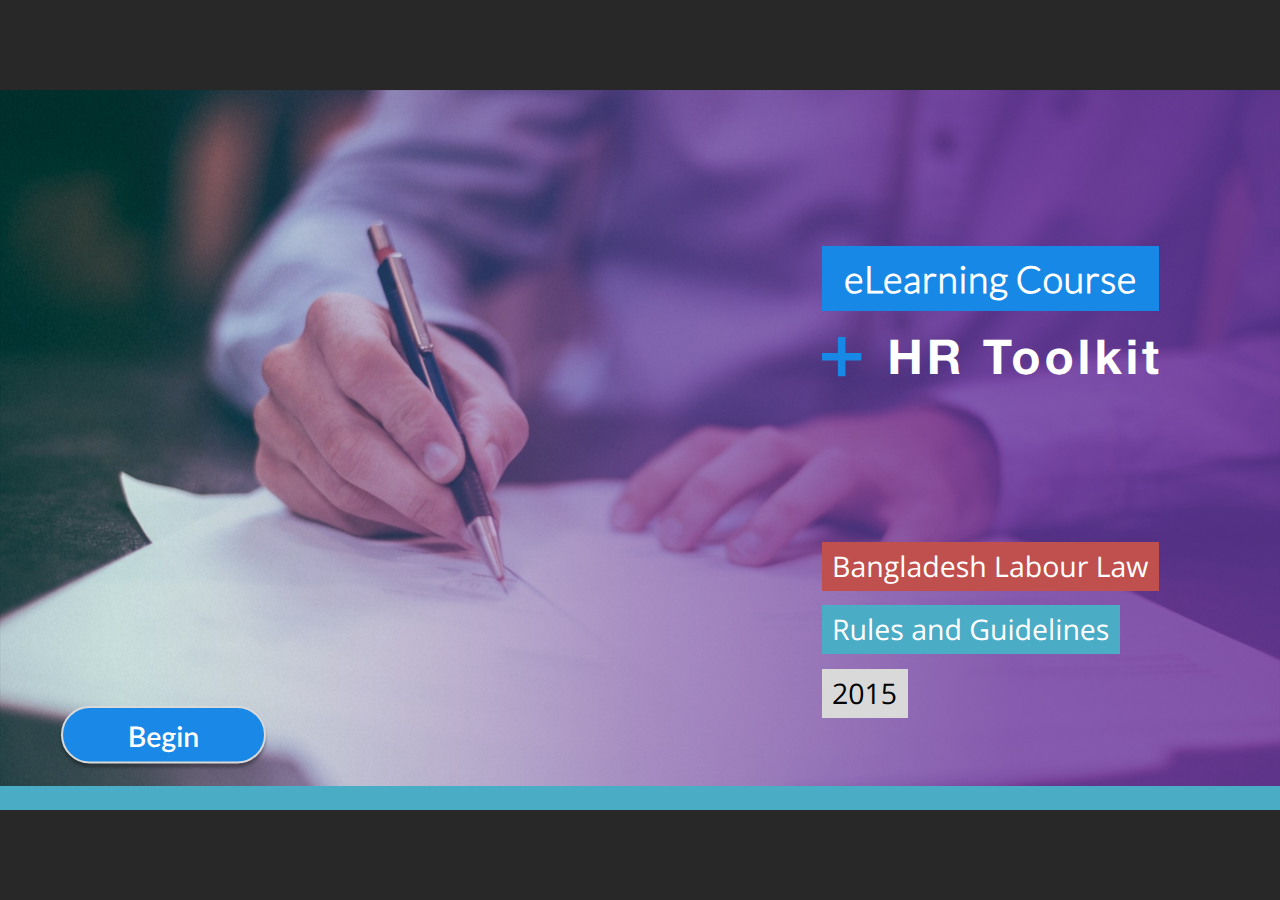
<file: index.html>
<!doctype html>
<html lang="en-US">
<head>
  <meta charset="utf-8">
  <!-- Created using Storyline 360 - http://www.articulate.com  -->
  <!-- version: 3.60.26947.0 -->
  <title>Bangladesh Labor Law S1</title>
  <meta http-equiv="x-ua-compatible" content="IE=edge"/>
  <meta name="viewport" content="width=device-width,initial-scale=1,user-scalable=no,shrink-to-fit=no,minimal-ui"/>
  <meta name="apple-mobile-web-app-capable" content="yes"/>
  <style>
    html, body { height: 100%; padding: 0; margin: 0 }
    #app { height: 100%; width: 100%; }
  </style>
  
  <script>window.THREE = { };</script>
</head>
<body style="background: #282828" class="cs-HTML theme-unified">
  <!-- 360 -->
  <script>!function(e){var i=/iPhone/i,o=/iPod/i,n=/iPad/i,t=/(?=.*\bAndroid\b)(?=.*\bMobile\b)/i,d=/Android/i,s=/(?=.*\bAndroid\b)(?=.*\bSD4930UR\b)/i,b=/(?=.*\bAndroid\b)(?=.*\b(?:KFOT|KFTT|KFJWI|KFJWA|KFSOWI|KFTHWI|KFTHWA|KFAPWI|KFAPWA|KFARWI|KFASWI|KFSAWI|KFSAWA)\b)/i,r=/IEMobile/i,h=/(?=.*\bWindows\b)(?=.*\bARM\b)/i,a=/BlackBerry/i,l=/BB10/i,p=/Opera Mini/i,f=/(CriOS|Chrome)(?=.*\bMobile\b)/i,u=/(?=.*\bFirefox\b)(?=.*\bMobile\b)/i,c=new RegExp("(?:Nexus 7|BNTV250|Kindle Fire|Silk|GT-P1000)","i"),w=function(e,i){return e.test(i)},A=function(e){var A=e||navigator.userAgent,v=A.split("[FBAN");if(void 0!==v[1]&&(A=v[0]),this.apple={phone:w(i,A),ipod:w(o,A),tablet:!w(i,A)&&w(n,A),device:w(i,A)||w(o,A)||w(n,A)},this.amazon={phone:w(s,A),tablet:!w(s,A)&&w(b,A),device:w(s,A)||w(b,A)},this.android={phone:w(s,A)||w(t,A),tablet:!w(s,A)&&!w(t,A)&&(w(b,A)||w(d,A)),device:w(s,A)||w(b,A)||w(t,A)||w(d,A)},this.windows={phone:w(r,A),tablet:w(h,A),device:w(r,A)||w(h,A)},this.other={blackberry:w(a,A),blackberry10:w(l,A),opera:w(p,A),firefox:w(u,A),chrome:w(f,A),device:w(a,A)||w(l,A)||w(p,A)||w(u,A)||w(f,A)},this.seven_inch=w(c,A),this.any=this.apple.device||this.android.device||this.windows.device||this.other.device||this.seven_inch,this.phone=this.apple.phone||this.android.phone||this.windows.phone,this.tablet=this.apple.tablet||this.android.tablet||this.windows.tablet,"undefined"==typeof window)return this},v=function(){var e=new A;return e.Class=A,e};"undefined"!=typeof module&&module.exports&&"undefined"==typeof window?module.exports=A:"undefined"!=typeof module&&module.exports&&"undefined"!=typeof window?module.exports=v():"function"==typeof define&&define.amd?define("isMobile",[],e.isMobile=v()):e.isMobile=v()}(this);
    window.isMobile.apple.tablet = window.isMobile.apple.tablet ||
      (navigator.platform === 'MacIntel' && navigator.maxTouchPoints > 1);
    window.isMobile.apple.device = window.isMobile.apple.device || window.isMobile.apple.tablet;
    window.isMobile.tablet = window.isMobile.tablet || window.isMobile.apple.tablet;
    window.isMobile.any = window.isMobile.any || window.isMobile.apple.tablet;
  </script>

  <div id="focus-sink" tabindex="-1"></div>

  <div id="preso"></div>
  <script>
    window.DS = {};
    window.globals = {
      DATA_PATH_BASE: '',
      HAS_FRAME: true,
      HAS_SLIDE: true,

      lmsPresent: false,
      tinCanPresent: false,
      cmi5Present: false,
      aoSupport: false,
      scale: 'noscale',
      captureRc: false,
      browserSize: 'fullscreen',
      bgColor: '#282828',
      features: 'InsertSvgPicture,MultipleQuizTracking,ThreeSixtyDegreeProgressTrackingExclusions',
      themeName: 'unified',
      preloaderColor: '#FFFFFF',
      suppressAnalytics: false,
      productChannel: 'stable',
      publishSource: 'storyline',
      aid: 'aid|4ba9cee7-a69f-4cc3-82ff-48612df9d399',
      cid: 'a75ae3fc-09f8-45c8-a8bb-6a73ce7f3a1f',
      playerVersion: '3.60.26947.0',
      maxIosVideoElements: 10,

      
      parseParams: function(qs) {
        if (window.globals.parsedParams != null) {
          return window.globals.parsedParams;
        }
        qs = (qs || window.location.search.substr(1)).split('+').join(' ');
        var params = {},
            tokens,
            re = /[?&]?([^=]+)=([^&]*)/g;

        while (tokens = re.exec(qs)) {
          params[decodeURIComponent(tokens[1]).trim()] =
            decodeURIComponent(tokens[2]).trim();
        }
        window.globals.parsedParams = params;
        return params;
      }

    };

    (function() {

      var classTypes = [ 'desktop', 'mobile', 'phone', 'tablet' ];

      var addDeviceClasses = function(prefix, testObj) {
        var curr, i;
        for (i = 0; i < classTypes.length; i++) {
          curr = classTypes[i];
          if (testObj[curr]) {
            document.body.classList.add(prefix + curr);
          }
        }
      };

      var params = window.globals.parseParams(),
          isDevicePreview = params.devicepreview === '1',
          isPhoneOverride = params.deviceType === 'phone' || (isDevicePreview && params.phone == '1'),
          isTabletOverride = (params.deviceType === 'tablet' || isDevicePreview) && !isPhoneOverride,
          isMobileOverride = isPhoneOverride || isTabletOverride;

      var deviceView = {
        desktop: !window.isMobile.any && !isMobileOverride,
        mobile: window.isMobile.any || isMobileOverride,
        phone: isPhoneOverride || (window.isMobile.phone && !isTabletOverride),
        tablet: isTabletOverride || window.isMobile.tablet
      };

      window.globals.deviceView = deviceView;
      window.isMobile.desktop = !window.isMobile.any;
      window.isMobile.mobile = window.isMobile.any;

      addDeviceClasses('view-', deviceView);

    })();
  </script>
  
  <script src='story_content/user.js' type=text/javascript></script>
  <div class="slide-loader"></div>

  <script>
    var doc = document, loader = doc.body.querySelector('.slide-loader'); [ 1, 2, 3 ].forEach(function(n) { var d = doc.createElement('div'); d.style.backgroundColor = window.globals.preloaderColor; d.classList.add('mobile-loader-dot'); d.classList.add('dot' + n); loader.appendChild(d); });
  </script>

  <div class="mobile-load-title-overlay" style="display: none">
    <div class="mobile-load-title">Bangladesh Labor Law S1</div>
  </div>

  <div class="mobile-chrome-warning"></div>

  <script>
    
    if (window.autoSpider && window.vInterfaceObject) {
      document.querySelector('.mobile-load-title-overlay').style.display = 'none';
    }
  </script>

  

  <link rel="stylesheet" href="html5/data/css/output.min.css" data-noprefix/>
</body>
<script src="html5/lib/scripts/bootstrapper.min.js"></script>
</html>
</file>
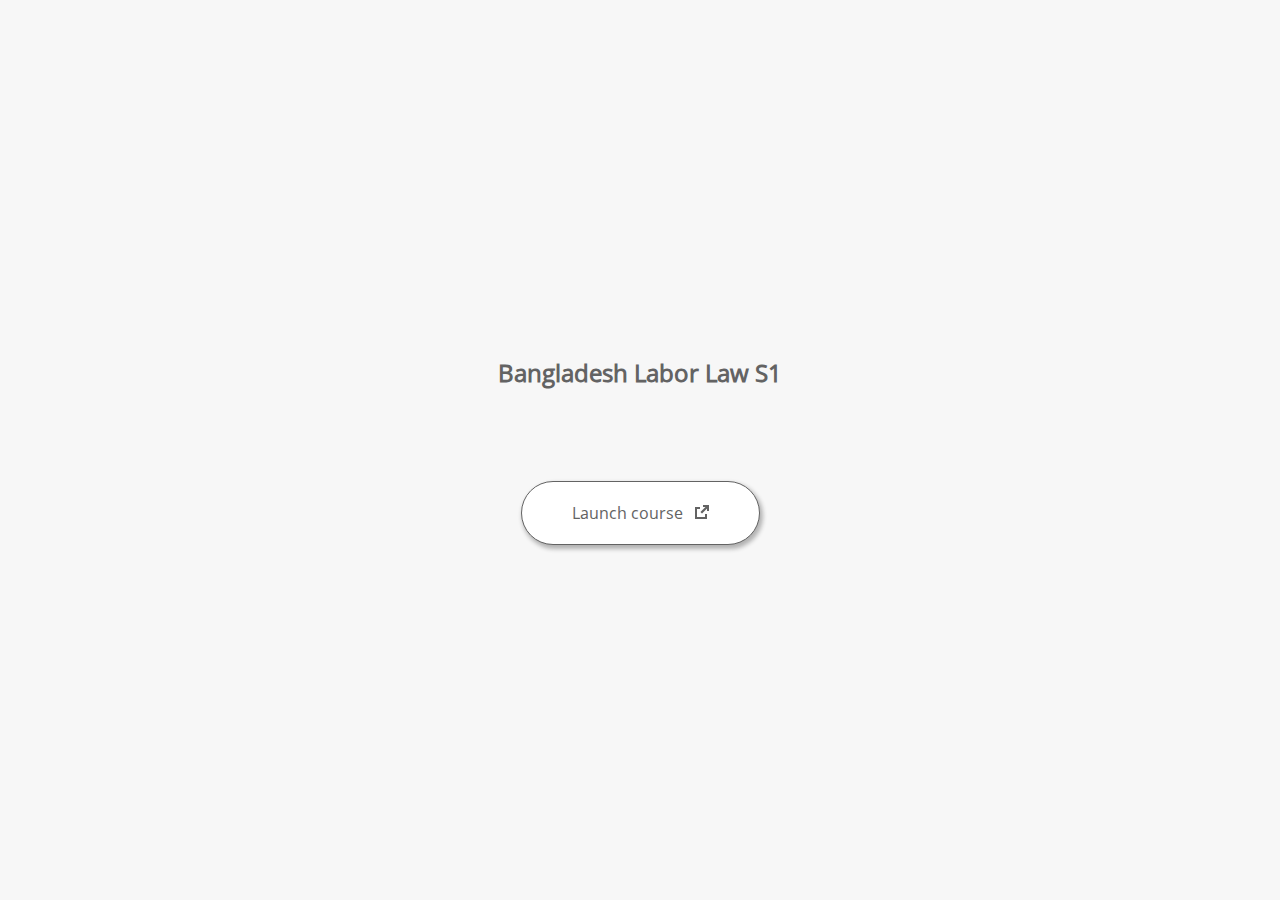
<file: launcher.html>
﻿<html lang="en-US">
	<head>
		<!-- Created using Storyline 360 - http://www.articulate.com  --> 
		<!-- version: 3.60.26947.0 --> 

		<title>Bangladesh Labor Law S1</title>
    <style>
      @font-face {
        font-family: "Open Sans Full";
        font-style: normal;
        font-weight: 400;
        src: local("Open Sans"),
             local("OpenSans"),
             url(html5/lib/stylesheets/mobile-fonts/open-sans-regular.woff) format("woff")
      }
      body {
        background-color: #F7F7F7;
      }
      h1 {
        color: #636363;
        font-family: "Open Sans Full", Helvetica, sans-serif;
        font-size: 150%;
        margin-bottom: 92px;
        padding-bottom: 0;
      }

      button {
        background-color: #FFF;
        border: 1px solid #636363;
        border-radius: 80px;
        box-shadow: 2px 3px 4px 1px rgba(39, 39, 39, 0.33);
        color: #636363;
        font-family: "Open Sans Full", Helvetica, sans-serif;
        font-size: 100%;
        padding: 20px 50px;
      }
      img {
        height: 15px;
        width: 15px;
        margin-left: 8px;
      }
    </style>
		<script>
			
			/******************************************************************************/
			//
			// NOTE TO DEVELOPERS:
			// The following code should be integrated with your web page in order to open
			// the presentation in a new window.  To launch the presentation immediately, 
			// simply copy the code below into your web page.  To launch the presentation
			// when a button or link is clicked, call LaunchPresentation when the onClick
			// event is triggered.
			//
			/******************************************************************************/		
		
		
			var Safari =  (navigator.appVersion.indexOf("Safari") >= 0);
			
			var g_bChromeless = false;
			var g_bResizeable = false;
			var g_nContentWidth = 1300;
			var g_nContentHeight = 791;
			var g_strStartPage = "index_lms.html" + document.location.search;
			var g_strBrowserSize = "fullscreen";
		
			function LaunchContent()
			{
				var nWidth = screen.availWidth;
				var nHeight = screen.availHeight;

				if (nWidth > g_nContentWidth && nHeight > g_nContentHeight && g_strBrowserSize != "fullscreen")
				{
					nWidth = g_nContentWidth;
					nHeight = g_nContentHeight;
					
					if (!Safari && !g_bChromeless)
					{
						nWidth += 17;
					}
				}

				// Build the options string
				var strOptions = "width=" + nWidth +",height=" + nHeight;
				if (g_bResizeable)
				{
					strOptions += ",resizable=yes"
				}
				else
				{
					strOptions += ",resizable=no"
				}

				if (g_bChromeless)
				{
					strOptions += ", status=0, toolbar=0, location=0, menubar=0, scrollbars=0";
				}
				else
				{
					strOptions += ", status=1, toolbar=1, location=1, menubar=1, scrollbars=1";
				}

				// Launch the URL
				if (Safari)
				{
					var oWnd = window.open("", "_blank", strOptions);
					oWnd.location = g_strStartPage;
				}
				else
				{
					window.open(g_strStartPage , "_blank", strOptions);
				}
			}

			
			
		</script>
		
	</head>
	
	<body onload="setTimeout('LaunchContent()', 100);">
		<center>
			<table width="100%" height="100%" border="0" cellpadding="0" cellspacing="0">
				<tr>
					<td>
						<center>
              <h1 tabIndex="-1">Bangladesh Labor Law S1</h1>
							<button onclick="LaunchContent()" aria-label="Launch course: opens in new window">Launch course <img src="story_content/external_window.png" style="border-style: none; height: 14px; width: 14px;" tabIndex="-1" aria-hidden="true"/></button>
						</center>
					</td>
				</tr>
			</table>
		</center>
	</body>
</html>
</file>
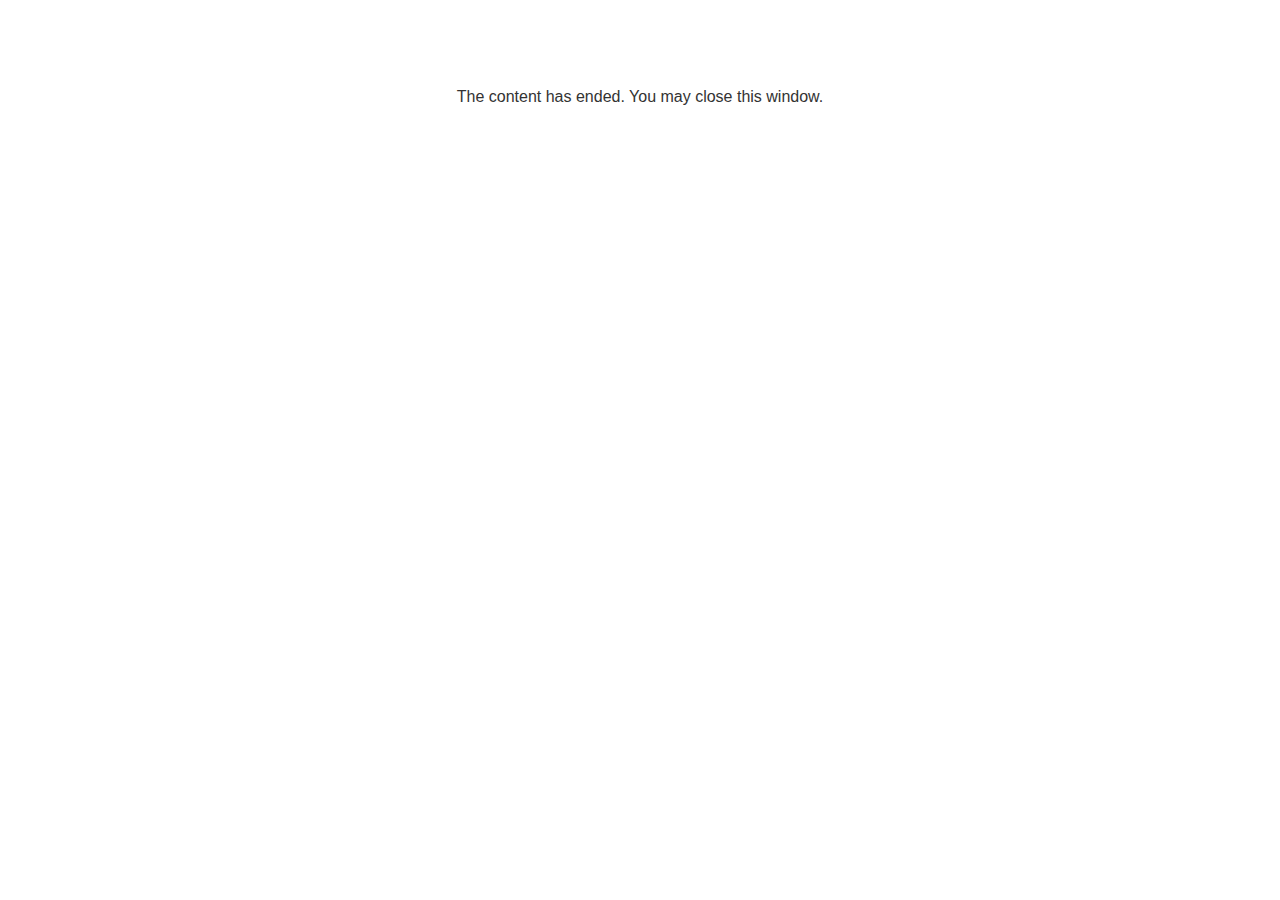
<file: lms/goodbye.html>
<!doctype html>
<html>
<body style="background-color: #ffffff;">

<p role="alert" style="color: #333333;font-family: Lato, articulate, tahoma, arial;font-size: medium;text-align: center;">
<br><br><br><br>
The content has ended. You may close this window.
</p>

</body>
</html>
</file>
